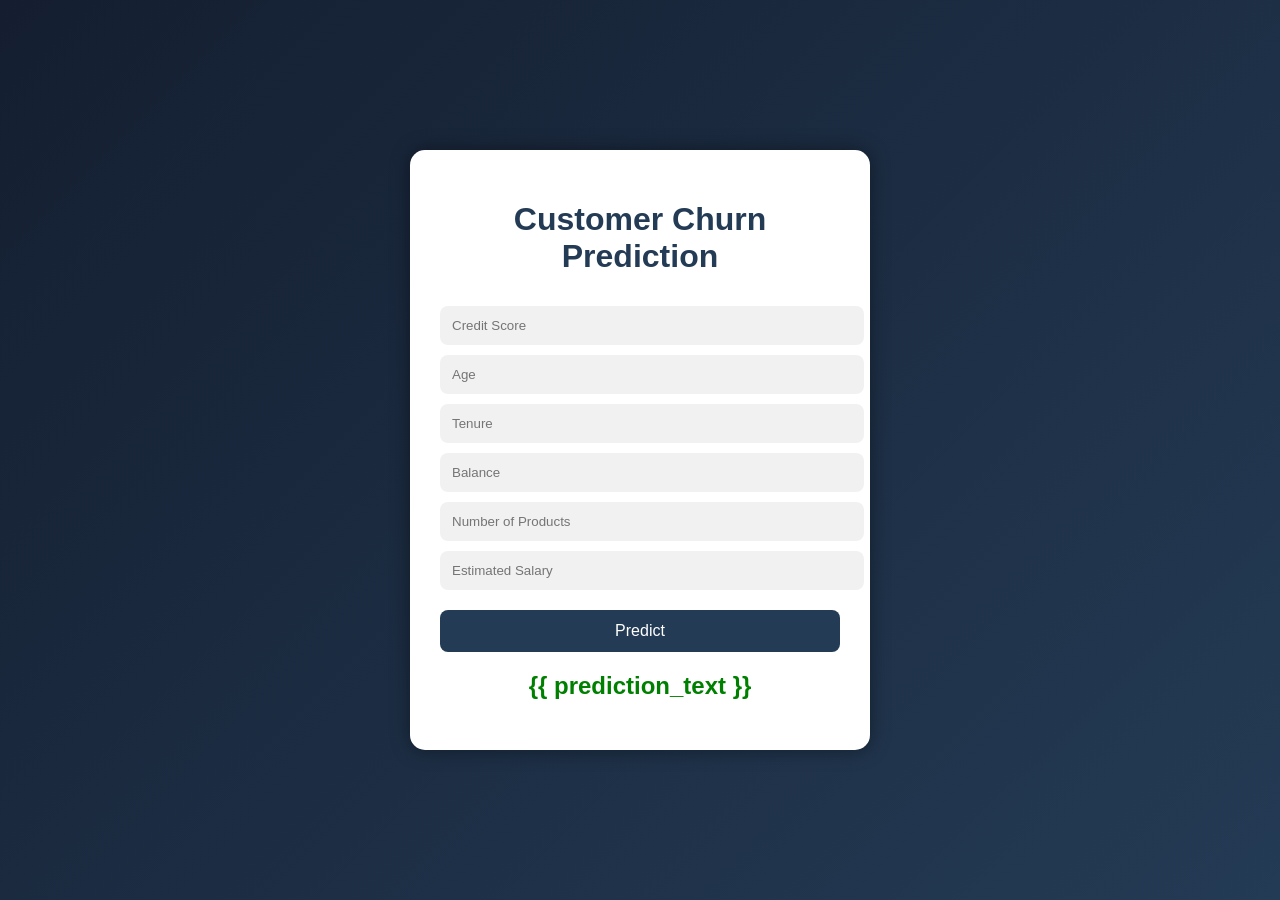
<file: Customer-Churn/templates/index.html>
<!DOCTYPE html>
<html>
<head>
    <title>Customer Churn Prediction</title>

    <style>

        body{
            margin:0;
            padding:0;
            font-family:Arial;
            background:linear-gradient(135deg,#141e30,#243b55);
            height:100vh;
            display:flex;
            justify-content:center;
            align-items:center;
        }

        .container{
            width:400px;
            background:white;
            padding:30px;
            border-radius:15px;
            box-shadow:0px 0px 20px rgba(0,0,0,0.4);
        }

        h1{
            text-align:center;
            color:#243b55;
        }

        input{
            width:100%;
            padding:12px;
            margin-top:10px;
            border:none;
            border-radius:8px;
            background:#f1f1f1;
        }

        button{
            width:100%;
            padding:12px;
            margin-top:20px;
            border:none;
            border-radius:8px;
            background:#243b55;
            color:white;
            font-size:16px;
            cursor:pointer;
        }

        button:hover{
            background:#141e30;
        }

        h2{
            text-align:center;
            color:green;
            margin-top:20px;
        }

    </style>

</head>

<body>

    <div class="container">

        <h1>Customer Churn Prediction</h1>

        <form action="/predict" method="POST">

            <input type="number" name="credit_score" placeholder="Credit Score" required>

            <input type="number" name="age" placeholder="Age" required>

            <input type="number" name="tenure" placeholder="Tenure" required>

            <input type="number" step="any" name="balance" placeholder="Balance" required>

            <input type="number" name="products" placeholder="Number of Products" required>

            <input type="number" step="any" name="salary" placeholder="Estimated Salary" required>

            <button type="submit">Predict</button>

        </form>

        <h2>{{ prediction_text }}</h2>

    </div>

</body>
</html>
</file>
